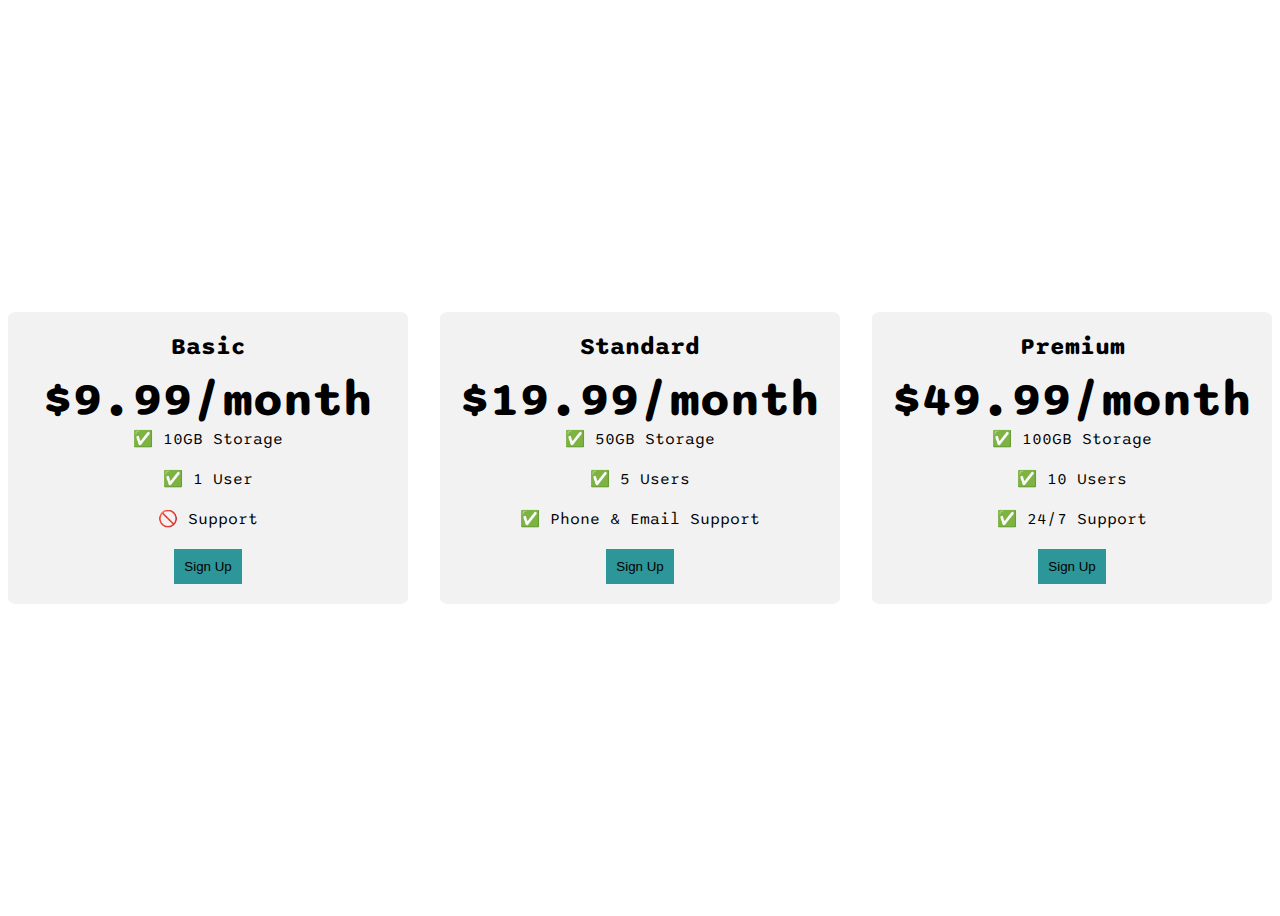
<file: 9.4+Flexbox+Pricing+Table+Project/index.html>
<!DOCTYPE html>
<html>
  <head>
    <title>Flexbox Pricing Table</title>
    <link rel="preconnect" href="https://fonts.googleapis.com" />
    <link rel="preconnect" href="https://fonts.gstatic.com" crossorigin />
    <link
      href="https://fonts.googleapis.com/css2?family=Sono:wght@400;700&display=swap"
      rel="stylesheet"
    />
    <style>
      body {
        font-family: "Sono", sans-serif;
        
      }

      /* Hint: What can you do with a media query and flexbox? */
      @media (max-width: 1250px) {
        .pricing-container{
          flex-direction: column;
          height: 100%;
        }
      }
      .pricing-container{
        display: flex;
        justify-content: center;
        align-items: center;
        height: 100vh;
        gap: 2rem;
      }
      .pricing-plan{
        flex: 1;
        max-width: 400px;
        text-align: center;
        padding: 20px;
        background-color: #f2f2f2;
        border-radius: 2%;
      }
      .plan-title{
        font-weight: bold;
        font-size: 1.5rem;
        margin-bottom: 10px;
      }
      .plan-price{
        font-weight: bold;
        font-size: 3rem;
      }
      .plan-button{
        background-color:rgba(18, 137, 139, 0.884);
        padding: 10px;
        border: 5px;
      }
      .plan-features{
        list-style: none;
        padding: 0px;
        margin: 0px;
      }
      .plan-features li{
      margin-bottom: 20px;
      
      }
    </style>
  </head>

  <body>
    <div class="pricing-container">
      <div class="pricing-plan">
        <div class="plan-title">Basic</div>
        <div class="plan-price">$9.99/month</div>
        <ul class="plan-features">
          <li>✅ 10GB Storage</li>
          <li>✅ 1 User</li>
          <li>🚫 Support</li>
        </ul>
        <button class="plan-button">Sign Up</button>
      </div>
      <div class="pricing-plan">
        <div class="plan-title">Standard</div>
        <div class="plan-price">$19.99/month</div>
        <ul class="plan-features">
          <li>✅ 50GB Storage</li>
          <li>✅ 5 Users</li>
          <li>✅ Phone &amp; Email Support</li>
        </ul>
        <button class="plan-button">Sign Up</button>
      </div>
      <div class="pricing-plan">
        <div class="plan-title">Premium</div>
        <div class="plan-price">$49.99/month</div>
        <ul class="plan-features">
          <li>✅ 100GB Storage</li>
          <li>✅ 10 Users</li>
          <li>✅ 24/7 Support</li>
        </ul>
        <button class="plan-button">Sign Up</button>
      </div>
    </div>
  </body>
</html>
</file>
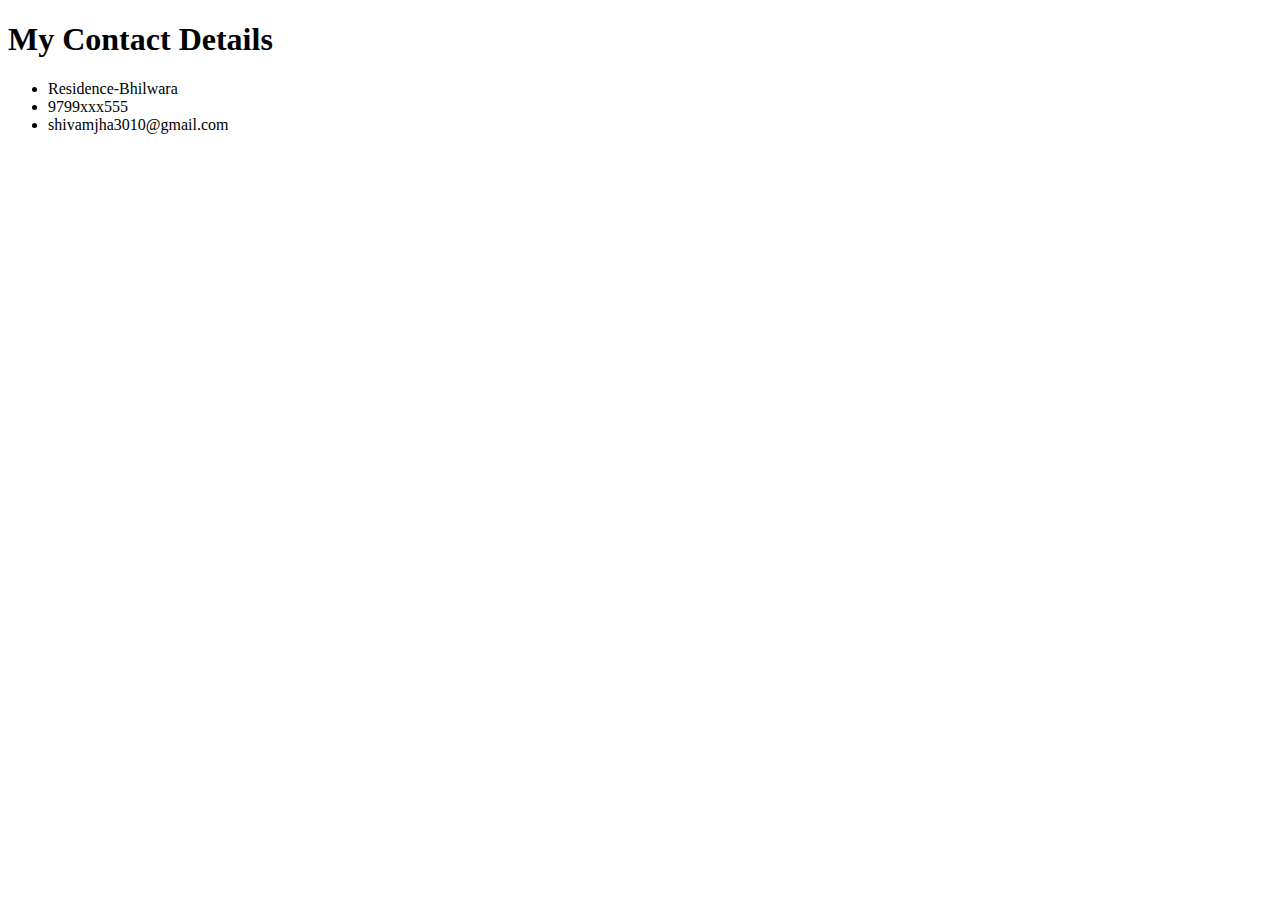
<file: contact.html>
<!DOCTYPE html>
<html lang="en">
<head>
    <meta charset="UTF-8">
    <meta name="viewport" content="width=device-width, initial-scale=1.0">
    <title>Document</title>
</head>
<body>
    <h1>My Contact Details</h1>
    <ul>
        <li>Residence-Bhilwara</li>
        <li> 9799xxx555</li>
        <li>shivamjha3010@gmail.com</li>
    <ul>
</body>
</html>
</file>
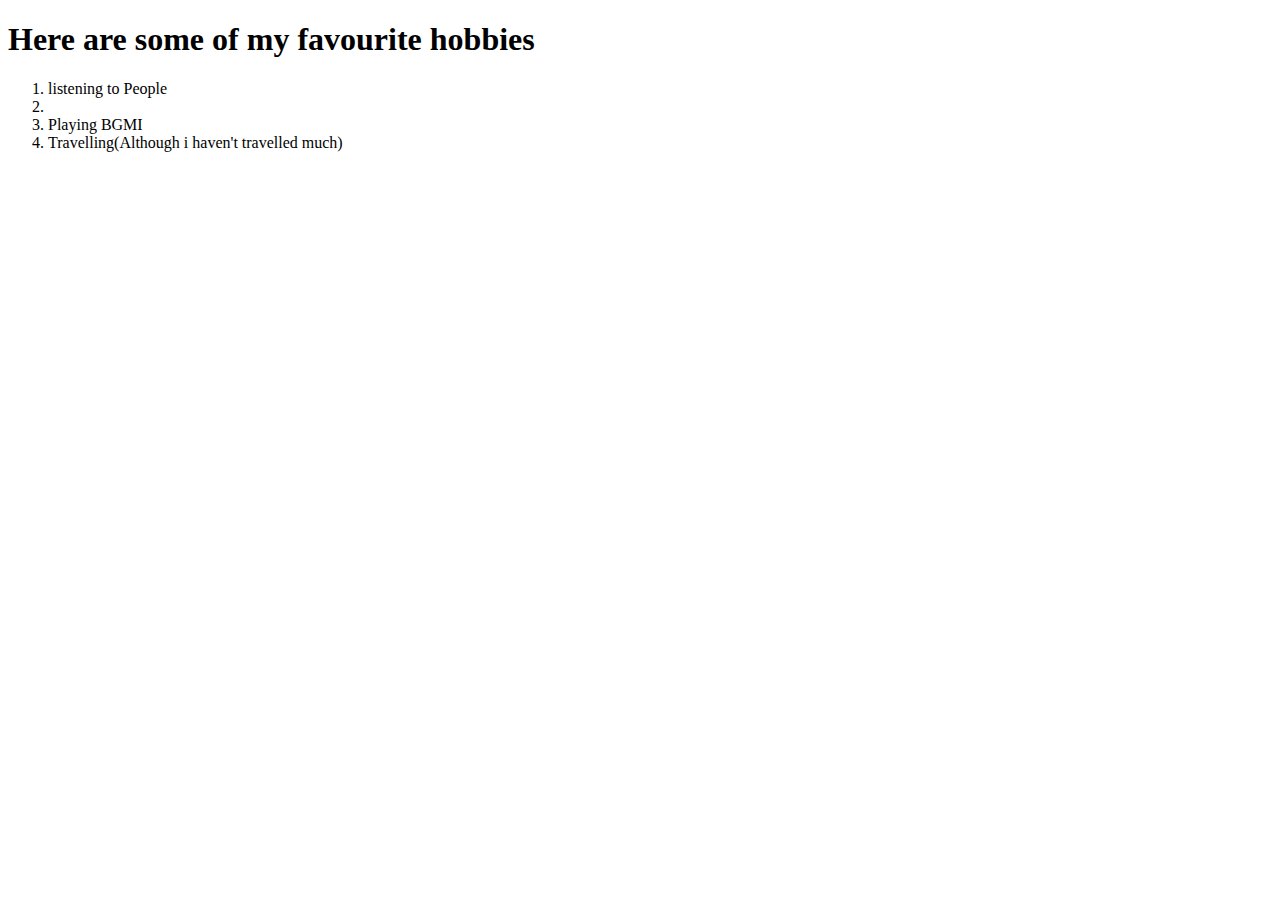
<file: Untitled-2.html>
<!DOCTYPE html>
<html lang="en">
<head>
    <meta charset="UTF-8">
    <meta name="viewport" content="width=device-width, initial-scale=1.0">
    <title>My hobbies</title>
</head>
<body>
    <h1>Here are some of my favourite hobbies</h1>
    <ol>
        <li>listening to People<li>
        <li>Playing BGMI</li>
        <li>Travelling(Although i haven't travelled much)</li>
    </ol>

</body>
</html>
</file>
